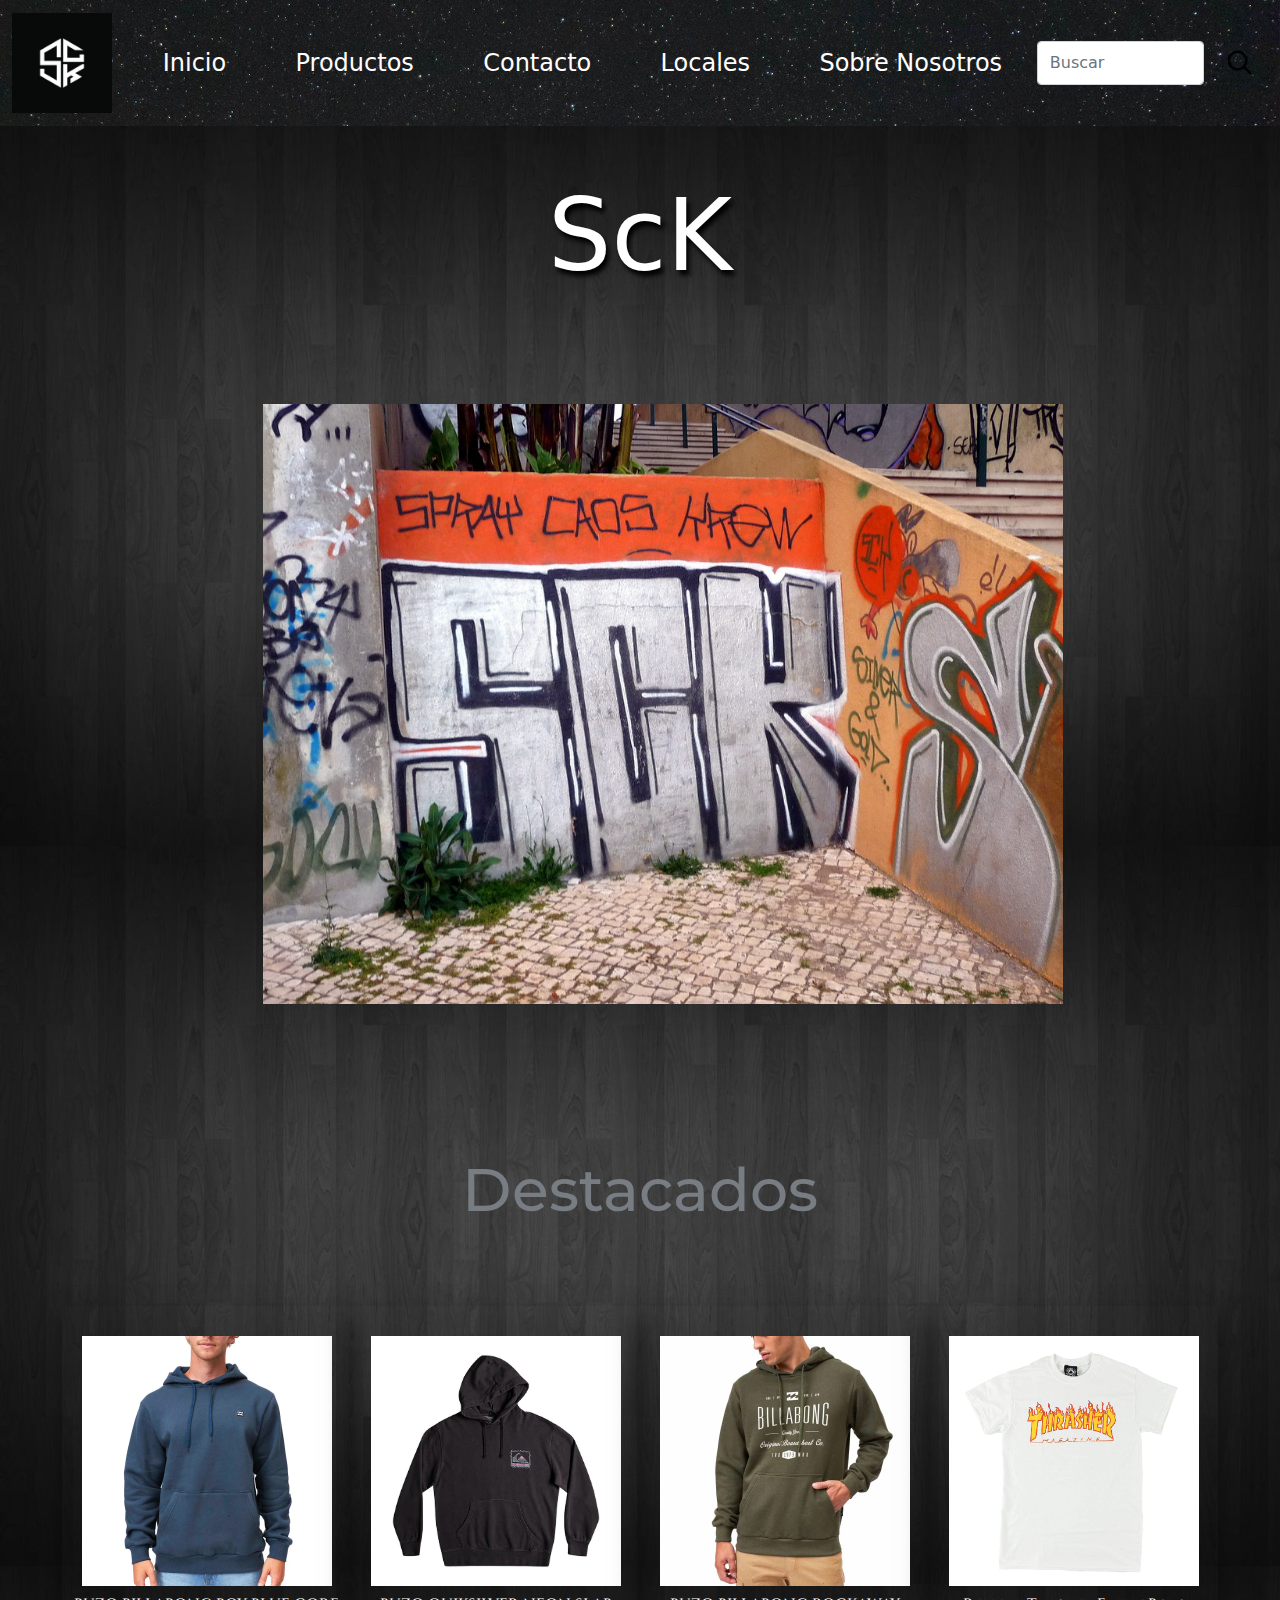
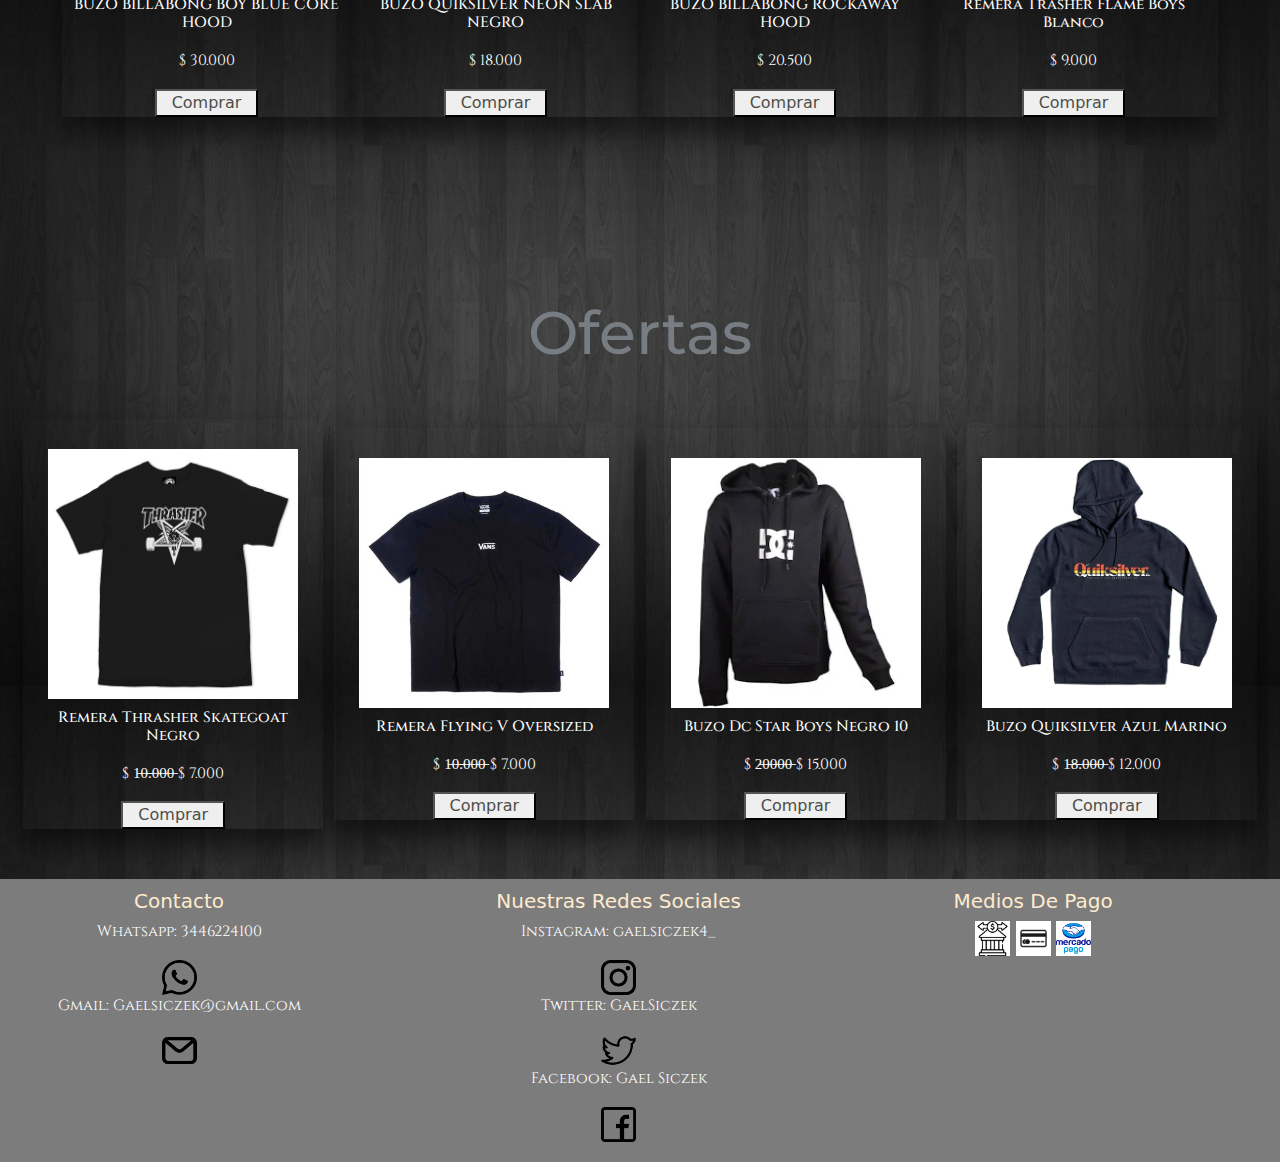
<file: index.html>
<!DOCTYPE html>
<html lang="es">
<head>
    <meta charset="UTF-8">
    <meta http-equiv="X-UA-Compatible" content="IE=edge">
    <meta name="viewport" content="width=device-width, initial-scale=1.0">
    <link rel="shortcut icon" href="favicon.ico.jpg">
    <title>Tienda De Ropa | Sck</title>
    <link rel="stylesheet" href="./css/bootstrap.min.css">
    <link rel="stylesheet" href="css/estilos.css">    
<body class="mg-0 pd-0">
    <header>
        <nav class="navbar navbar-expand-lg navbar-dark">
            <div class="container-fluid">
                <a class="navbar-brand" href="index.html"><img width="100px" src="assets/img/icon pagina.jpg" alt="icono"></a>
                <button class="navbar-toggler" type="button" data-bs-toggle="collapse" data-bs-target="#navbarSupportedContent" aria-controls="navbarSupportedContent" aria-expanded="false" aria-label="Toggle navigation">
                <span class="navbar-toggler-icon"></span>
                </button>
                <div class="collapse navbar-collapse" id="navbarSupportedContent">
                <ul class="navbar-nav me-auto mb-2 mb-lg-0">
                    <li class="linknav nav-item">
                        <a class=" linknav nav-link active" aria-current="page" href="index.html">Inicio</a>
                    </li>
                    <li class="linknav nav-item">
                        <a class="linknav nav-link active" aria-current="page" href="pages/productos.html">Productos</a>
                    </li>
                    <li class="linknav nav-item">
                        <a class="linknav nav-link active" aria-current="page" href="pages/contacto.html">Contacto</a>
                    </li>
                    <li class="linknav nav-item">
                        <a class="linknav nav-link active" aria-current="page" href="pages/Locales.html">Locales</a>
                    </li>
                    <li class="linknav nav-item">
                        <a class="linknav nav-link active" aria-current="page" href="pages/Sobre Nosotros.html">Sobre Nosotros</a>
                    </li>
                </ul>
                <form class="d-flex">
                    <input class="form-control me-2" type="search" placeholder="Buscar" aria-label="Search">
                    <button class="btn " type="submit"><img width="30px" src="assets/img/busqueda.png" alt=""></button>
                </form>
                </div>
            </div>
            </nav>
        </div>
    </header>
    <main class="container-fluid">
        <h1>ScK</h1>  
            <div class="imgsckdiv">
                <a href="index.html"><img class="imgsck" src="assets/img/Sck.jpg" alt="sck" class="imagen 1"></a>
            </div>
            <section>
                <H2 class="subtitulo">Destacados</H2>
                <div class="productosdestacados">
                    <div class="ropa">                                   
                        <img class="imagenropa" src="assets/img/jacket carhartt.jpg" width="250" alt="BUZO BILLABONG CORE HOOD" title="BUZO BILLABONG CORE HOOD"> 
                        <h3>BUZO BILLABONG BOY BLUE CORE HOOD</h3>
                        <p>$ 30.000</p>
                        <Button type="button"> <a href="" class="bottoncomprar">Comprar</a></Button>
                    </div>
                    <div class="ropa">                                         
                        <img class="imagenropa" src="assets/img/buzo billa.jpg" width="250" alt="BUZO QUIKSILVER NEON SLAB NEGRO" title="BUZO QUIKSILVER NEON SLAB NEGRO">
                        <h3>BUZO QUIKSILVER NEON SLAB NEGRO</h3>
                        <p>$ 18.000</p>
                        <Button type="button"><a href="" class="bottoncomprar">Comprar</a></Button>
                    </div>
                    <div class="ropa">                    
                        <img class="imagenropa" src="assets/img/buzo billa2.jpg" width="250" alt="BUZO BILLABONG ROCKAWAY HOOD" title="BUZO BILLABONG ROCKAWAY HOOD"> 
                        <h3>BUZO BILLABONG ROCKAWAY HOOD</h3>
                        <p>$ 20.500</p>
                        <Button type="button"><a href="" class="bottoncomprar">Comprar</a></Button>
                    </div>
                    <div class="ropa">                    
                        <img class="imagenropa" src="assets/img/remera-thrasher-flame-boys-blanco-indy.webp" width="250" alt="Remera Trasher Flame Boys Blanco" title="Remera Trasher Flame Boys Blanco"> 
                        <h3>Remera Trasher Flame Boys Blanco</h3>
                        <p>$ 9.000</p>
                        <Button type="button"><a href="" class="bottoncomprar">Comprar</a></Button>                      
                    </div class="ropa">   
                </div>        
            </section>
            <section>
            <h2 class="subtitulo">Ofertas</h2>
            <div class="ofertasropa">
                <div class="ropa">
                    <img class="imagenropa" src="assets/img/oferta 3.webp" alt="Remera Thrasher Skategoat Negro">
                    <h3>Remera Thrasher Skategoat Negro</h3>
                    <p>$ 1̶0̶.̶0̶0̶0̶
                    $ 7.000</p>
                    <button type="button"><a href="" class="bottoncomprar">Comprar</a></button>
                </div>
                <div class="ropa">
                    <img class="imagenropa" src="assets/img/oferta 2.webp" alt="Remera Flying V Oversized" title="Remera Flying V Oversized">
                    <h3>Remera Flying V Oversized</h3>
                    <p>$ 1̶0̶.̶0̶0̶0̶
                    $ 7.000</p>
                    <button type="button"><a href="" class="bottoncomprar">Comprar</a></button><br>
                </div>
                <div class="ropa">
                    <img class="imagenropa" src="assets/img/oferta 1.webp" alt="Buzo Dc Star Boys Negro 10" title="Buzo Dc Star Boys Negro 10">
                    <h3>Buzo Dc Star Boys Negro 10</h3>
                    <p>$ 2̶0̶0̶0̶0̶
                    $ 15.000</p>
                    <button type="button"><a href="" class="bottoncomprar">Comprar</a></button> 
                </div>
                <div class="ropa">
                    <img class="imagenropa" src="assets/img/oferta 4.webp" alt="Buzo Quiksilver Azul Marino" title="Buzo Quiksilver Primary Colors Boys Azul Marino"> 
                    <h3>Buzo Quiksilver Azul Marino </h3>
                    <p>$ 1̶8̶.̶0̶0̶0̶
                    $ 12.000</p>                 
                    <button type="button"><a href="" class="bottoncomprar">Comprar</a></button>
                </div>
            </div>
        </section>
    </main>
    <footer class="container-fluid">
        <div class="footer row">
            <div class="contactofooter col-sm-12 col-md-3">
                <h4>Contacto</h4>                
                <p>Whatsapp: 3446224100</p><a target="_blank" href="https://api.whatsapp.com/send?phone=3446224100"><img src="assets/img/whatsapp.png" alt="whatsapp" width="35"></a>
                <p>Gmail: Gaelsiczek@gmail.com</p><a target="_blank" href="mailto:gaelsiczek@gmail.com"><img src="assets/img/email.png" alt="email" width="35"></a>
            </div>
            <div class="redessociales col-sm-12 col-md-3">
                <h4 class="Redes">Nuestras Redes Sociales</h4>
                <p class="Redes">Instagram: gaelsiczek4_</p><a target="_blank" href="https://www.instagram.com/gaelsiczek4_/"> <img src="assets/img/logotipo-de-instagram.png" alt="logotipo-de-instagram" width="35"></a><br>
                <p class="Redes">Twitter: GaelSiczek</p><a target="_blank" href="https://twitter.com/GaelSiczek"><img src="assets/img/gorjeo.png" alt="Twitter" width="35"></a><br>
                <p class="Redes">Facebook: Gael Siczek</p><a target="_blank" href="https://www.facebook.com/profile.php?id=100008187675961"><img src="assets/img/facebook.png" alt="Facebook" width="35"></a><br>
            </div>           
            <div class="mediosdepago col-sm-12 col-md-3">
                <h4>Medios De Pago</h4>
                <img src="assets/img/transferencia bancaria.png" alt="transferencia Bancaria" width="35">
                <img src="assets/img/tarjeta de credito.png" alt="Targeta De Credito" width="35">
                <img src="assets/img/mercadoapgo.png" alt="mercadopago" width="35">
            </div>
        </div> 
    </footer>
    <script src="./js/bootstrap.bundle.min.js"></script>
</body>
</html>
</file>
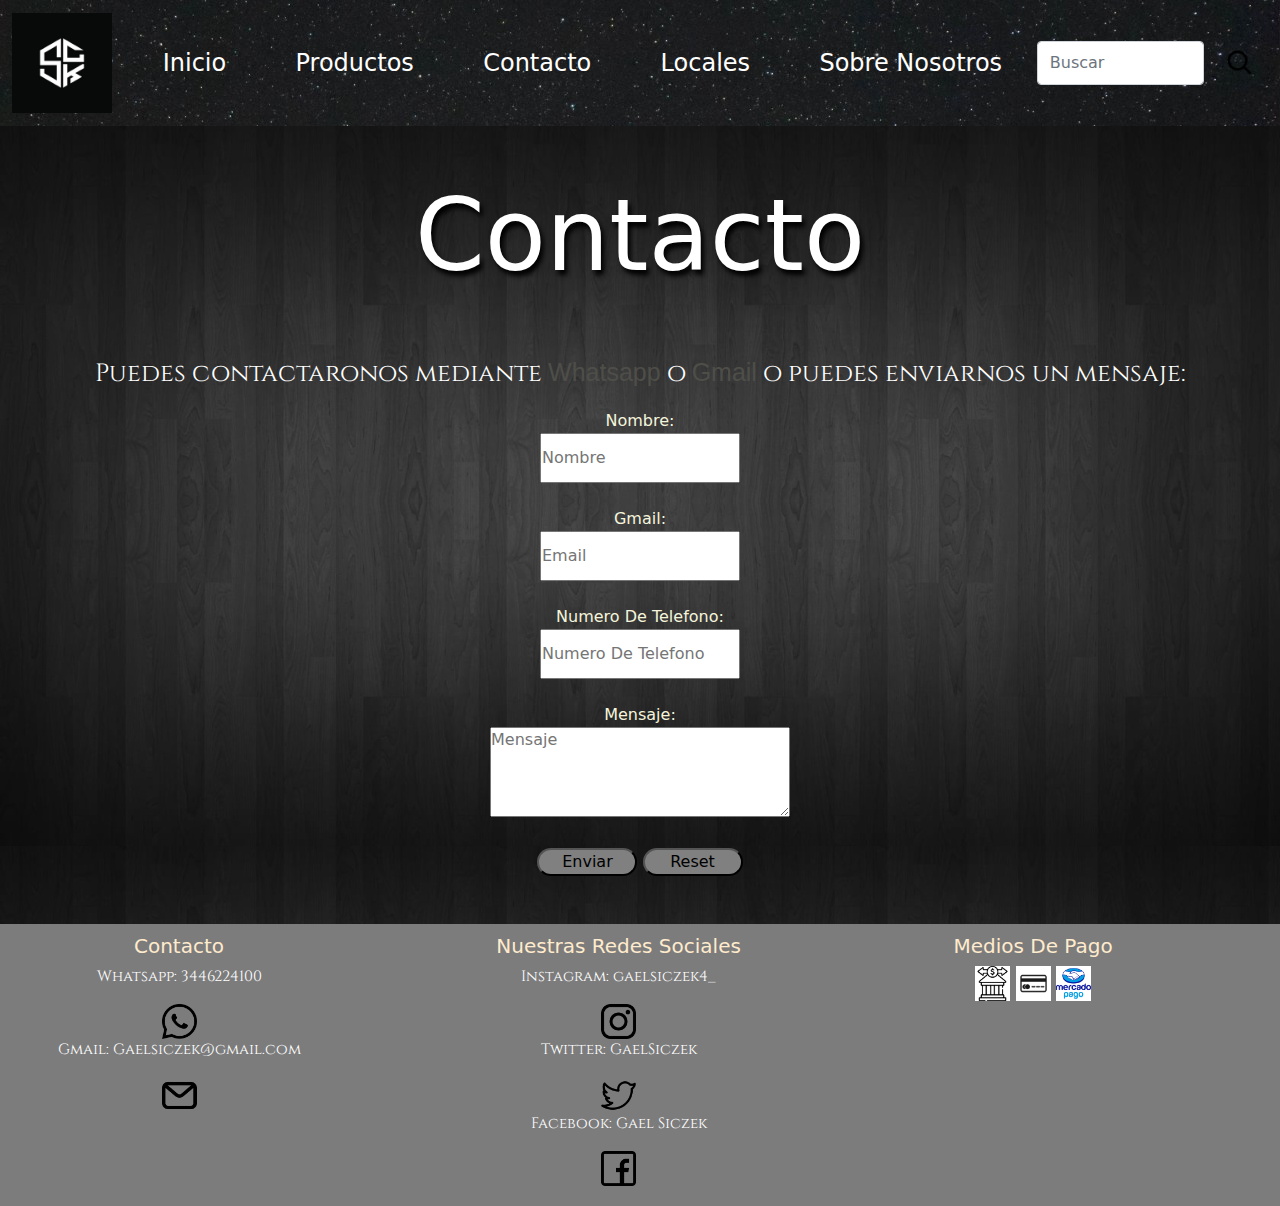
<file: pages/contacto.html>
<!DOCTYPE html>
<html lang="en">
<head>
    <meta charset="UTF-8">
    <meta http-equiv="X-UA-Compatible" content="IE=edge">
    <meta name="viewport" content="width=device-width, initial-scale=1.0">
    <link rel="shortcut icon" href="../favicon.ico.jpg">
    <title> Contacto | ScK
    </title>
    <link rel="stylesheet" href="../css/bootstrap.min.css">
    <link rel="stylesheet" href="../css/estilos.css">
<body class="mg-0 pd-0">
    <header>
        <nav class="navbar navbar-expand-lg navbar-dark">
            <div class="container-fluid">
                <a class="navbar-brand" href="../index.html"><img width="100px" src="../assets/img/icon pagina.jpg" alt="icono"></a>
                <button class="navbar-toggler" type="button" data-bs-toggle="collapse" data-bs-target="#navbarSupportedContent" aria-controls="navbarSupportedContent" aria-expanded="false" aria-label="Toggle navigation">
                <span class="navbar-toggler-icon"></span>
                </button>
                <div class="collapse navbar-collapse" id="navbarSupportedContent">
                <ul class="navbar-nav me-auto mb-2 mb-lg-0">
                    <li class="linknav nav-item">
                        <a class=" linknav nav-link active" aria-current="page" href="../index.html">Inicio</a>
                    </li>
                    <li class="linknav nav-item">
                        <a class="linknav nav-link active" aria-current="page" href="../pages/productos.html">Productos</a>
                    </li>
                    <li class="linknav nav-item">
                        <a class="linknav nav-link active" aria-current="page" href="../pages/contacto.html">Contacto</a>
                    </li>
                    <li class="linknav nav-item">
                        <a class="linknav nav-link active" aria-current="page" href="../pages/Locales.html">Locales</a>
                    </li>
                    <li class="linknav nav-item">
                        <a class="linknav nav-link active" aria-current="page" href="../pages/Sobre Nosotros.html">Sobre Nosotros</a>
                    </li>
                </ul>
                <form class="d-flex">
                    <input class="form-control me-2" type="search" placeholder="Buscar" aria-label="Search">
                    <button class="btn " type="submit"><img width="30px" src="../assets/img/busqueda.png" alt=""></button>
                </form>
                </div>
            </div>
            </nav>
        </div>
    </header>
    <main>
        <h1 class=" hcontacto">
            Contacto
        </h1>
        <div>
            <p class="contacto12">Puedes contactaronos mediante <a target="_blank" class="contactop" href="https://api.whatsapp.com/send?phone=3446224100">Whatsapp</a> o <a target="_blank" class="contactop" href="mailto:gaelsiczek@gmail.com">Gmail</a> o puedes enviarnos un mensaje:</p>
        </div>

        <form action="/gaelsiczek@gmail.com">
        <div class="FormContacto">
            <label for="Nombre"> Nombre:</label><br>
            <input name="Nombre" class="input" type="text" required placeholder="Nombre">
        </div>
        <br>
        <div class="FormContacto">
            <label for="email">Gmail:</label><br>
            <input name="email" class="input" type="email" required placeholder="Email">
        </div>
        <br>
        <div class="FormContacto">
            <label for="numero de telefono">Numero De Telefono:</label><br>
            <input name="numero de telefono" class="input" type="tel" placeholder="Numero De Telefono">
        </div>
        <br>
        <div class="FormContacto">
            <label for="Nombre">Mensaje:</label><br>
            <textarea class="input2" name="" id="" cols="30" rows="10" placeholder="Mensaje"></textarea>
        </div>
        <br>
        <div class="FormContacto">          
            <button class="buttoncontacto" type="submit">Enviar</button>
            <button class="buttoncontacto" type="reset">Reset</button>
        </div>
        </form><br><br>
    </main>     
    <footer class="container-fluid">
        <div class="footer row">
            <div class="contactofooter col-sm-12 col-md-3">
                <h4>Contacto</h4>                
                <p>Whatsapp: 3446224100</p><a target="_blank" href="https://api.whatsapp.com/send?phone=3446224100"><img src="../assets/img/whatsapp.png" alt="whatsapp" width="35"></a>
                <p>Gmail: Gaelsiczek@gmail.com</p><a target="_blank" href="mailto:gaelsiczek@gmail.com"><img src="../assets/img/email.png" alt="email" width="35"></a>
            </div>
            <div class="redessociales col-sm-12 col-md-3">
                <h4 class="Redes">Nuestras Redes Sociales</h4>
                <p class="Redes">Instagram: gaelsiczek4_</p><a target="_blank" href="https://www.instagram.com/gaelsiczek4_/"> <img src="../assets/img/logotipo-de-instagram.png" alt="logotipo-de-instagram" width="35"></a><br>
                <p class="Redes">Twitter: GaelSiczek</p><a target="_blank" href="https://twitter.com/GaelSiczek"><img src="../assets/img/gorjeo.png" alt="Twitter" width="35"></a><br>
                <p class="Redes">Facebook: Gael Siczek</p><a target="_blank" href="https://www.facebook.com/profile.php?id=100008187675961"><img src="../assets/img/facebook.png" alt="Facebook" width="35"></a><br>
            </div>           
            <div class="mediosdepago col-sm-12 col-md-3">
                <h4>Medios De Pago</h4>
                <img src="../assets/img/transferencia bancaria.png" alt="transferencia Bancaria" width="35">
                <img src="../assets/img/tarjeta de credito.png" alt="Targeta De Credito" width="35">
                <img src="../assets/img/mercadoapgo.png" alt="mercadopago" width="35">
            </div>
        </div> 
    </footer>
<script src="https://cdn.jsdelivr.net/npm/bootstrap@5.0.2/dist/js/bootstrap.bundle.min.js" integrity="sha384-MrcW6ZMFYlzcLA8Nl+NtUVF0sA7MsXsP1UyJoMp4YLEuNSfAP+JcXn/tWtIaxVXM" crossorigin="anonymous"></script>
</body>
</html>
</file>
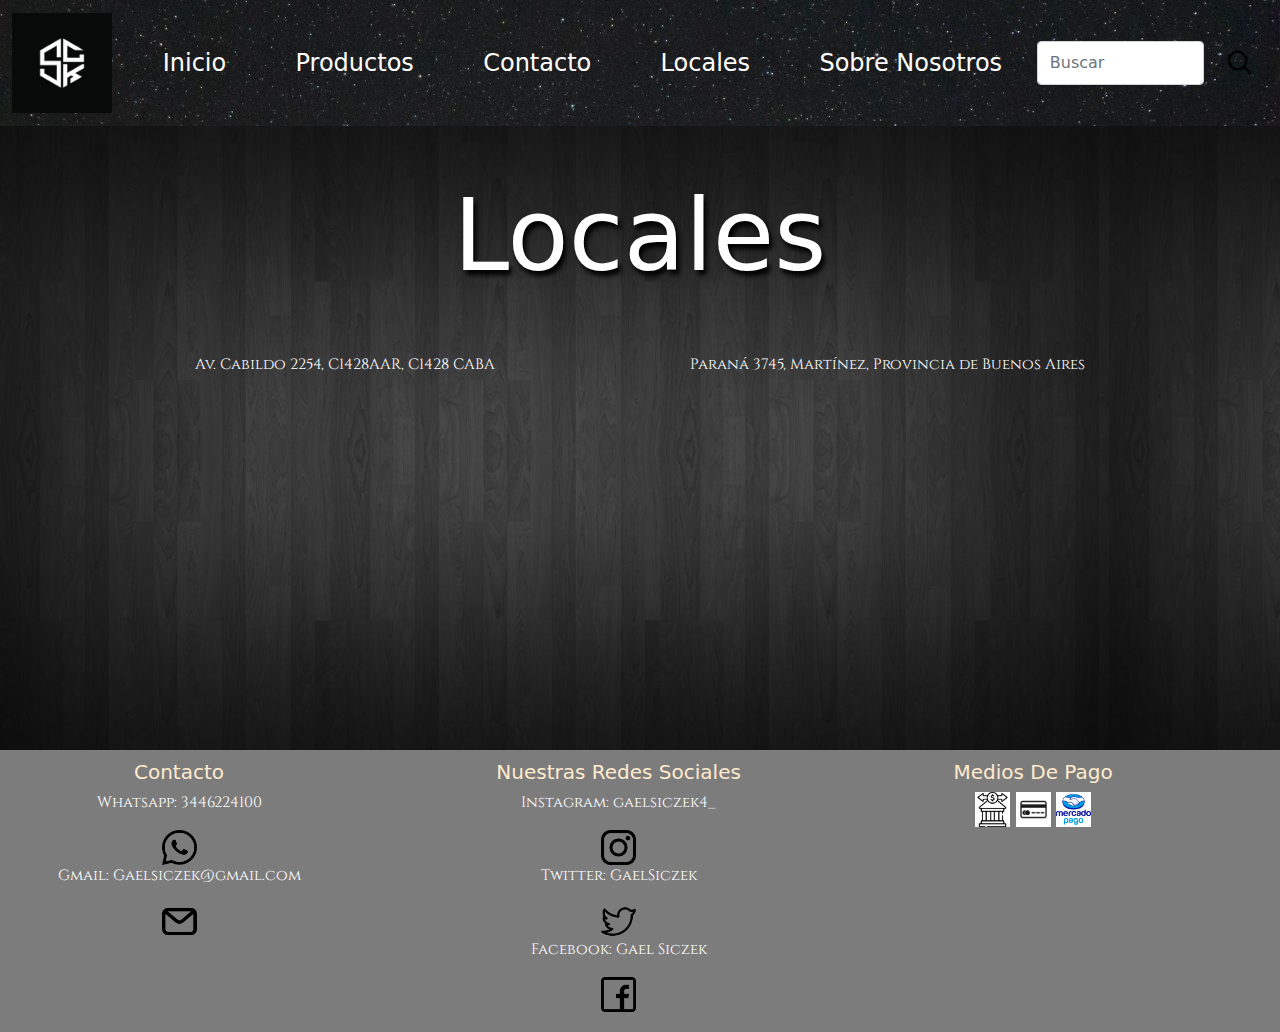
<file: pages/Locales.html>
<!DOCTYPE html>
<html lang="en">
<head>
    <meta charset="UTF-8">
    <meta http-equiv="X-UA-Compatible" content="IE=edge">
    <meta name="viewport" content="width=device-width, initial-scale=1.0">
    <link rel="shortcut icon" href="../favicon.ico.jpg">
    <title>Locales | Sck
    </title>
    <link rel="stylesheet" href="../css/bootstrap.min.css">
    <link rel="stylesheet" href="../css/estilos.css">
<body class="mg-0 pd-0">
    <header>
        <nav class="navbar navbar-expand-lg navbar-dark">
            <div class="container-fluid">
                <a class="navbar-brand" href="../index.html"><img width="100px" src="../assets/img/icon pagina.jpg" alt="icono"></a>
                <button class="navbar-toggler" type="button" data-bs-toggle="collapse" data-bs-target="#navbarSupportedContent" aria-controls="navbarSupportedContent" aria-expanded="false" aria-label="Toggle navigation">
                <span class="navbar-toggler-icon"></span>
                </button>
                <div class="collapse navbar-collapse" id="navbarSupportedContent">
                <ul class="navbar-nav me-auto mb-2 mb-lg-0">
                    <li class="linknav nav-item">
                        <a class=" linknav nav-link active" aria-current="page" href="../index.html">Inicio</a>
                    </li>
                    <li class="linknav nav-item">
                        <a class="linknav nav-link active" aria-current="page" href="../pages/productos.html">Productos</a>
                    </li>
                    <li class="linknav nav-item">
                        <a class="linknav nav-link active" aria-current="page" href="../pages/contacto.html">Contacto</a>
                    </li>
                    <li class="linknav nav-item">
                        <a class="linknav nav-link active" aria-current="page" href="../pages/Locales.html">Locales</a>
                    </li>
                    <li class="linknav nav-item">
                        <a class="linknav nav-link active" aria-current="page" href="../pages/Sobre Nosotros.html">Sobre Nosotros</a>
                    </li>
                </ul>
                <form class="d-flex">
                    <input class="form-control me-2" type="search" placeholder="Buscar" aria-label="Search">
                    <button class="btn " type="submit"><img width="30px" src="../assets/img/busqueda.png" alt=""></button>
                </form>
                </div>
            </div>
            </nav>
        </div>
    </header>
    <main>
    <h1>Locales</h1>
    <div class="locales">
        <div class="mapas">
            <p>Av. Cabildo 2254, C1428AAR, C1428 CABA</p>
            <iframe src="https://www.google.com/maps/embed?pb=!1m18!1m12!1m3!1d210462.76639193913!2d-58.880725549214254!3d-34.490695123288575!2m3!1f0!2f0!3f0!3m2!1i1024!2i768!4f13.1!3m3!1m2!1s0x95bcb5e030d9324b%3A0x4e8bc457249e6ef0!2zQ3Jpc3TDs2JhbCBDb2zDs24!5e0!3m2!1ses-419!2sar!4v1686186942860!5m2!1ses-419!2sar" width="300" height="300" style="border:0;" allowfullscreen="" loading="lazy" referrerpolicy="no-referrer-when-downgrade"></iframe>
        </div>
        <div class="mapas">
            <p>Paraná 3745, Martínez, Provincia de Buenos Aires</p>
            <iframe src="https://www.google.com/maps/embed?pb=!1m18!1m12!1m3!1d210462.76639193913!2d-58.880725549214254!3d-34.490695123288575!2m3!1f0!2f0!3f0!3m2!1i1024!2i768!4f13.1!3m3!1m2!1s0x95bcb0efc3083823%3A0x371016566bce28c7!2zQ3Jpc3TDs2JhbCBDb2zDs24!5e0!3m2!1ses-419!2sar!4v1686187087964!5m2!1ses-419!2sar" width="300" height="300" style="border:0;" allowfullscreen="" loading="lazy" referrerpolicy="no-referrer-when-downgrade"></iframe>
        </div>
    </div>
    </main>
    <footer class="container-fluid">
        <div class="footer row">
            <div class="Productos contactofooter col-sm-12 col-md-3">
                <h4>Contacto</h4>                
                <p>Whatsapp: 3446224100</p><a target="_blank" href="https://api.whatsapp.com/send?phone=3446224100"><img src="../assets/img/whatsapp.png" alt="whatsapp" width="35"></a>
                <p>Gmail: Gaelsiczek@gmail.com</p><a target="_blank" href="mailto:gaelsiczek@gmail.com"><img src="../assets/img/email.png" alt="email" width="35"></a>
            </div>
            <div class="redessociales col-sm-12 col-md-3">
                <h4 class="Redes">Nuestras Redes Sociales</h4>
                <p class="Redes">Instagram: gaelsiczek4_</p><a target="_blank" href="https://www.instagram.com/gaelsiczek4_/"> <img src="../assets/img/logotipo-de-instagram.png" alt="logotipo-de-instagram" width="35"></a><br>
                <p class="Redes">Twitter: GaelSiczek</p><a target="_blank" href="https://twitter.com/GaelSiczek"><img src="../assets/img/gorjeo.png" alt="Twitter" width="35"></a><br>
                <p class="Redes">Facebook: Gael Siczek</p><a target="_blank" href="https://www.facebook.com/profile.php?id=100008187675961"><img src="../assets/img/facebook.png" alt="Facebook" width="35"></a><br>
            </div>           
            <div class="mediosdepago col-sm-12 col-md-3">
                <h4>Medios De Pago</h4>
                <img src="../assets/img/transferencia bancaria.png" alt="transferencia Bancaria" width="35">
                <img src="../assets/img/tarjeta de credito.png" alt="Targeta De Credito" width="35">
                <img src="../assets/img/mercadoapgo.png" alt="mercadopago" width="35">
            </div>
        </div> 
    </footer>
    <script src="https://cdn.jsdelivr.net/npm/bootstrap@5.0.2/dist/js/bootstrap.bundle.min.js" integrity="sha384-MrcW6ZMFYlzcLA8Nl+NtUVF0sA7MsXsP1UyJoMp4YLEuNSfAP+JcXn/tWtIaxVXM" crossorigin="anonymous"></script>
</body>
</html>
</file>
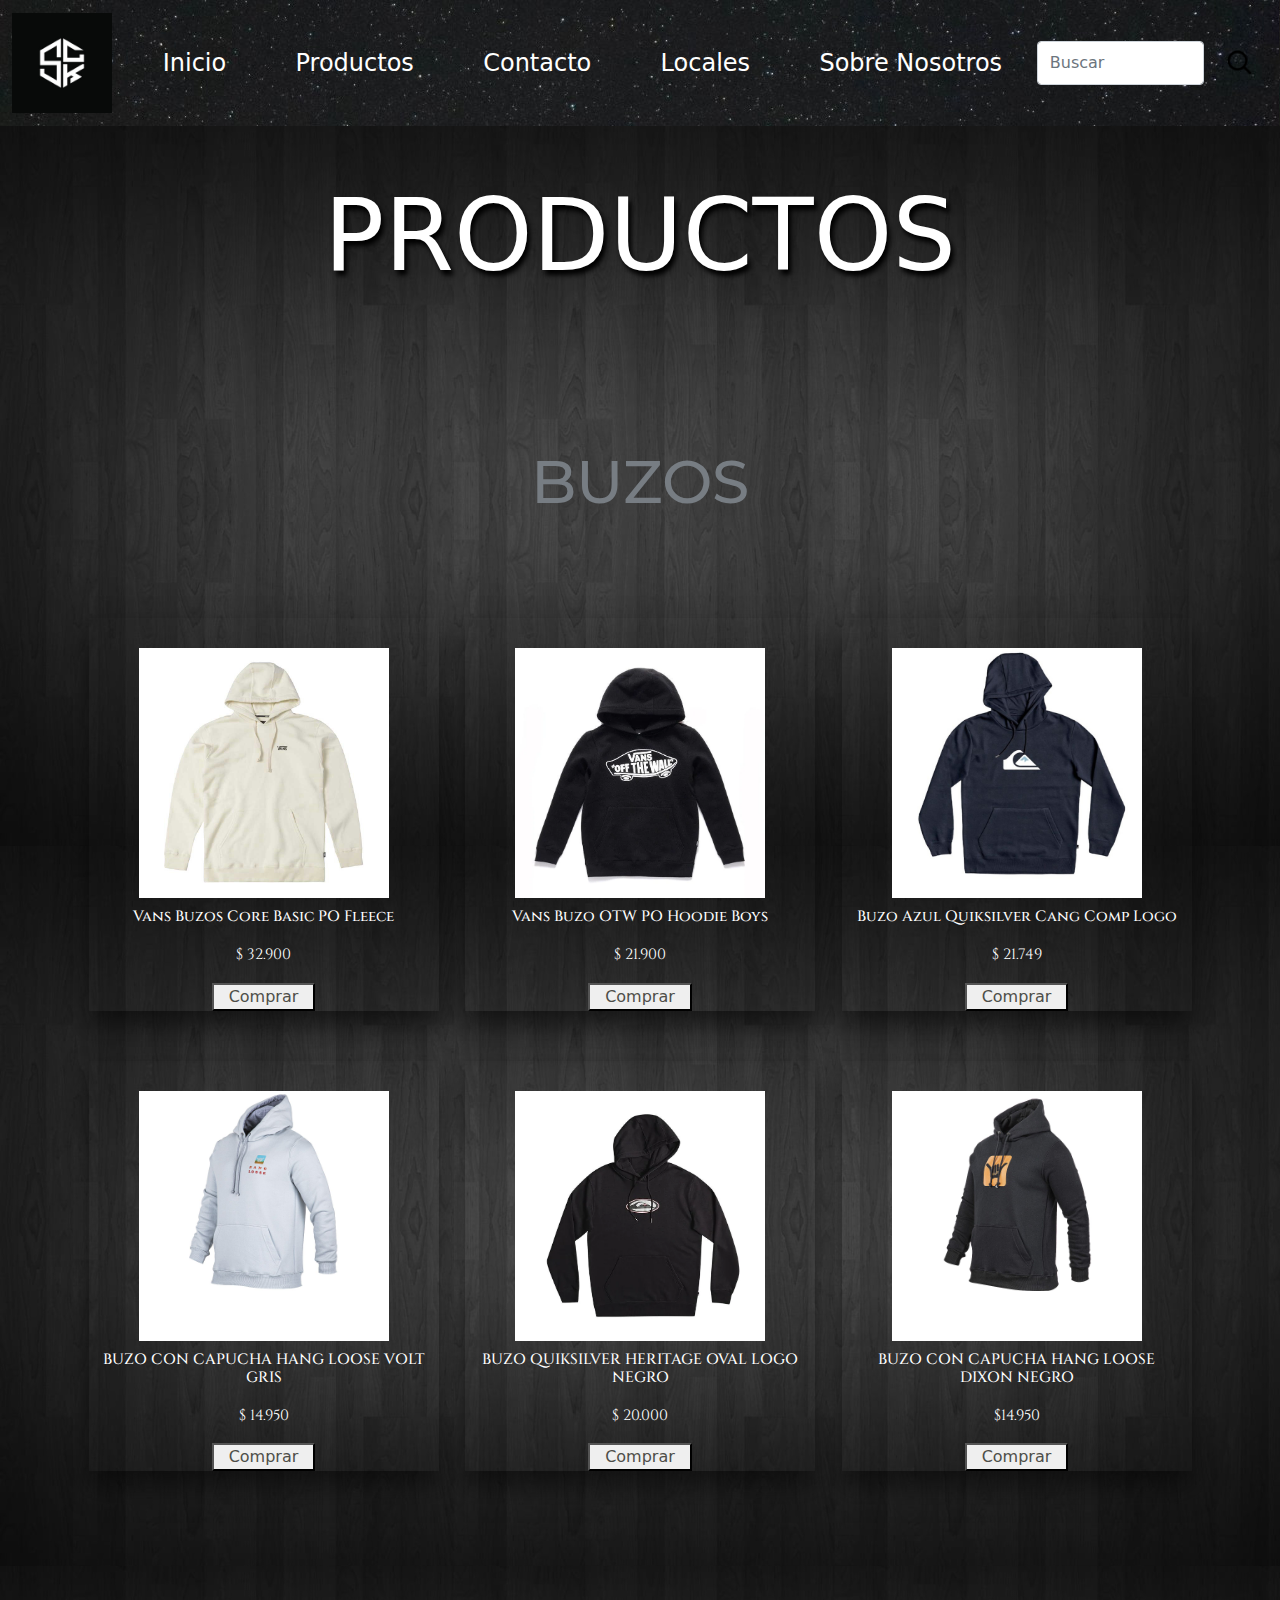
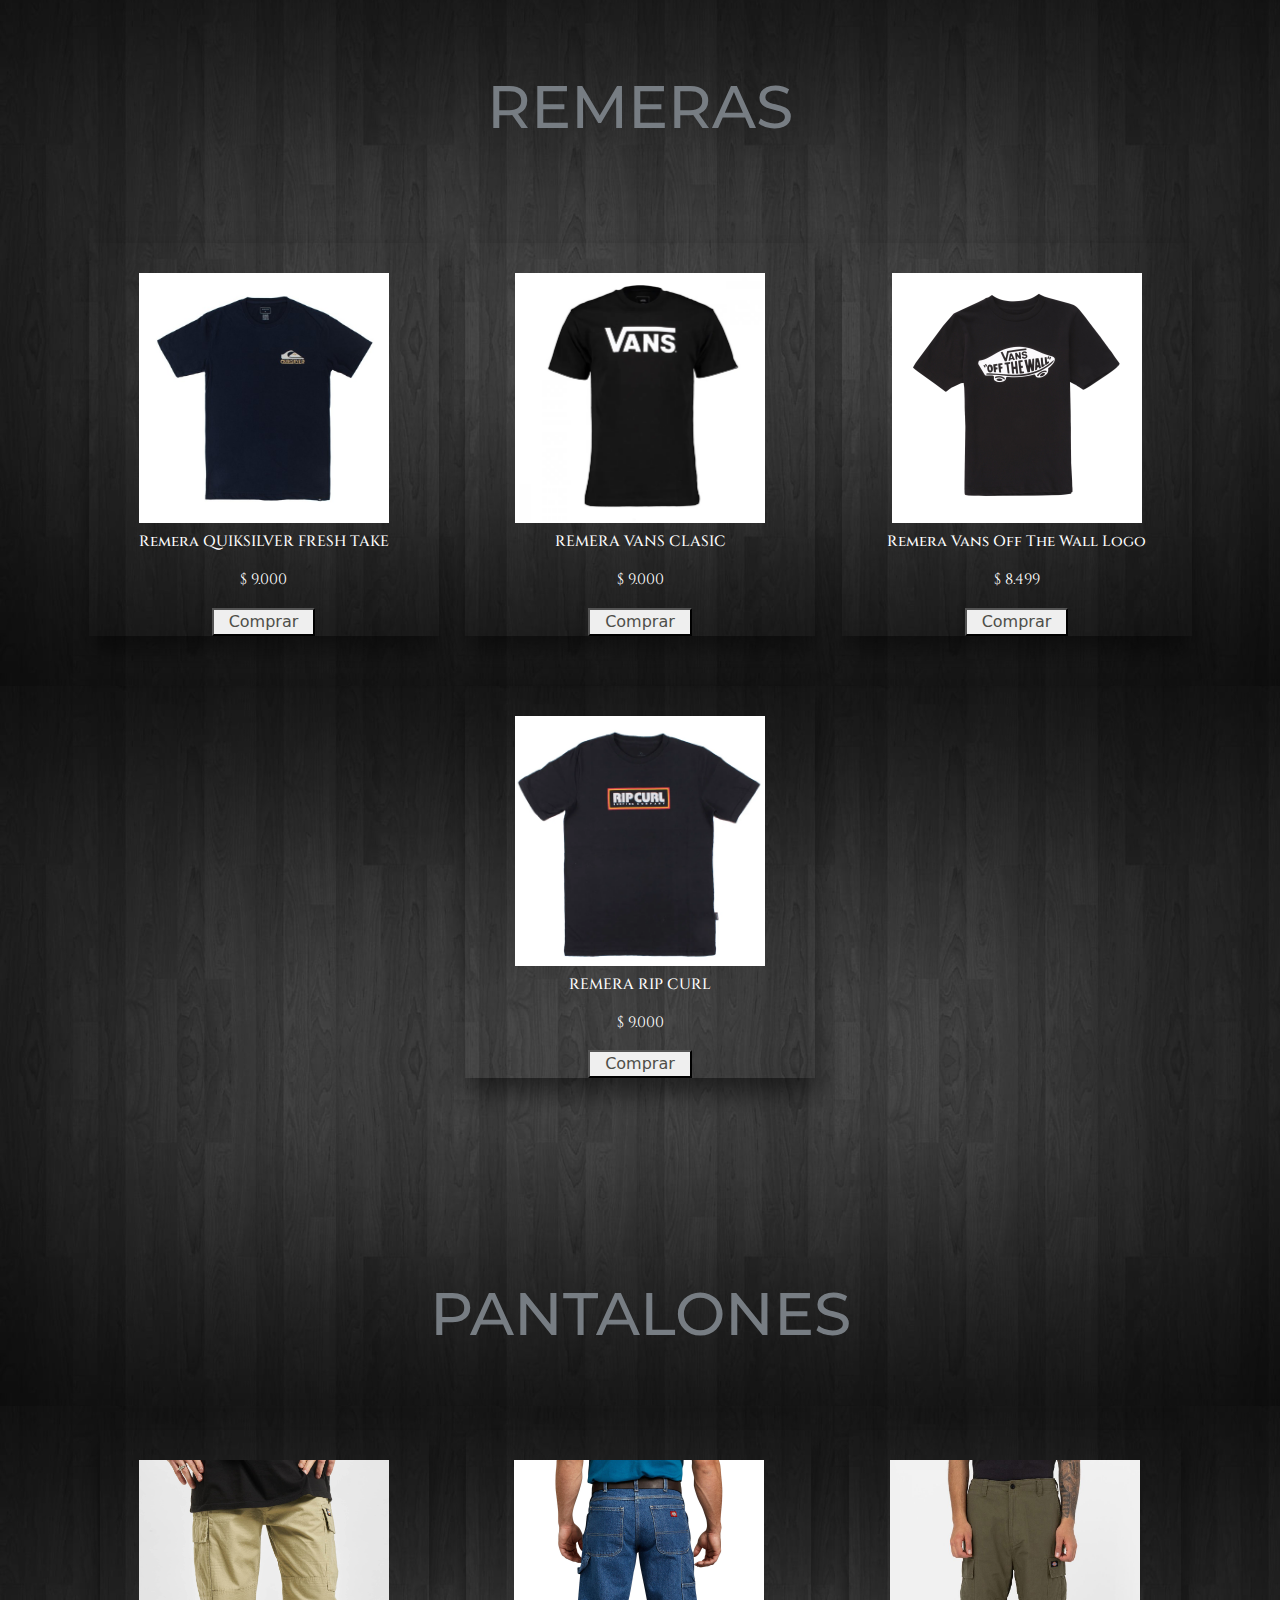
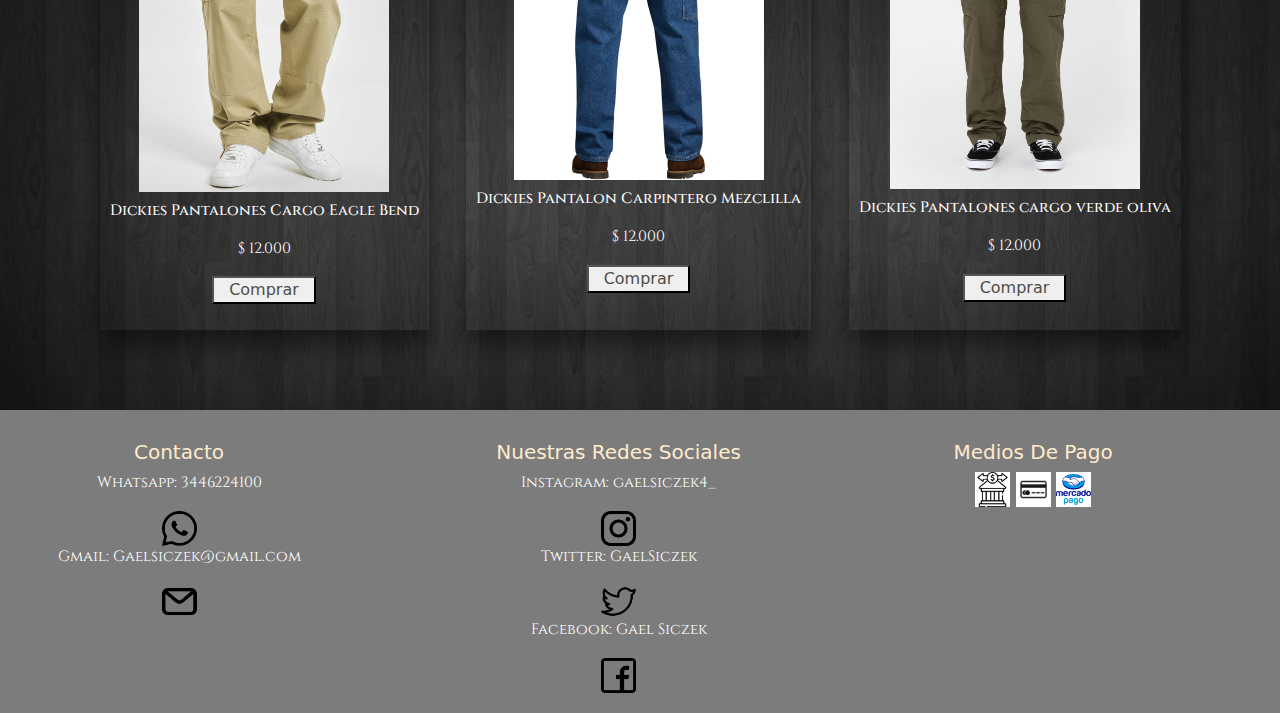
<file: pages/productos.html>
<!DOCTYPE html>
<html lang="en">
<head>
    <meta charset="UTF-8">
    <meta http-equiv="X-UA-Compatible" content="IE=edge">
    <meta name="viewport" content="width=device-width, initial-scale=1.0">
    <link rel="shortcut icon" href="../favicon.ico.jpg">
    <title>Productos | Sck
    </title>
    <link rel="stylesheet" href="../css/bootstrap.min.css">
    <link rel="stylesheet" href="../css/estilos.css">
<body class="mg-0 pd-0">
    <header>
        <nav class="navbar navbar-expand-lg navbar-dark">
            <div class="container-fluid">
                <a class="navbar-brand" href="../index.html"><img width="100px" src="../assets/img/icon pagina.jpg" alt="icono"></a>
                <button class="navbar-toggler" type="button" data-bs-toggle="collapse" data-bs-target="#navbarSupportedContent" aria-controls="navbarSupportedContent" aria-expanded="false" aria-label="Toggle navigation">
                <span class="navbar-toggler-icon"></span>
                </button>
                <div class="collapse navbar-collapse" id="navbarSupportedContent">
                <ul class="navbar-nav me-auto mb-2 mb-lg-0">
                    <li class="linknav nav-item">
                        <a class=" linknav nav-link active" aria-current="page" href="../index.html">Inicio</a>
                    </li>
                    <li class="linknav nav-item">
                        <a class="linknav nav-link active" aria-current="page" href="../pages/productos.html">Productos</a>
                    </li>
                    <li class="linknav nav-item">
                        <a class="linknav nav-link active" aria-current="page" href="../pages/contacto.html">Contacto</a>
                    </li>
                    <li class="linknav nav-item">
                        <a class="linknav nav-link active" aria-current="page" href="../pages/Locales.html">Locales</a>
                    </li>
                    <li class="linknav nav-item">
                        <a class="linknav nav-link active" aria-current="page" href="../pages/Sobre Nosotros.html">Sobre Nosotros</a>
                    </li>
                </ul>
                <form class="d-flex">
                    <input class="form-control me-2" type="search" placeholder="Buscar" aria-label="Search">
                    <button class="btn " type="submit"><img width="30px" src="../assets/img/busqueda.png" alt=""></button>
                </form>
                </div>
            </div>
            </nav>
        </div>
    </header>
    <main class="container-fluid">
        <h1>PRODUCTOS</h1>
        <section>
            <h2 class="subtitulo">BUZOS</h2>
            <div class="productosbuzos">
                <div class="productosropa">
                    <img class="imagenropa" src="../assets/img/buzo 1.webp" alt="buzo 1" title="Buzo Azul Quiksilver Cang Comp Logo">
                    <h3>Buzo Azul Quiksilver Cang Comp Logo</h3>
                    <p>$ 21.749</p>
                    <Button type="button"><a href="" class="bottoncomprar">Comprar</a></Button>
                </div>
                <div class="productosropa">
                    <img class="imagenropa" src="../assets/img/buzo 2.webp" alt="buzo 2" title="Vans Buzos OTW PO Hoodie Boys">
                    <h3>Vans Buzo OTW PO Hoodie Boys</h3>
                    <p>$ 21.900</p>
                    <Button type="button"><a href="" class="bottoncomprar">Comprar</a></Button>
                </div>
                <div class="productosropa">
                    <img class="imagenropa" src="../assets/img/buzo 3.webp" alt="buzo 3" title="Vans Buzos Core Basic PO Fleece">
                    <h3>Vans Buzos Core Basic PO Fleece</h3>
                    <p>$ 32.900</p>
                    <Button type="button"><a href="" class="bottoncomprar">Comprar</a></Button>
                </div>
                <div class="productosropa">
                    <img class="imagenropa" src="../assets/img/buzo 4 (2).webp" alt="buzo 4" title="BUZO CON CAPUCHA HANG LOOSE DIXON NEGRO">
                    <h3>BUZO CON CAPUCHA HANG LOOSE DIXON NEGRO</h3>
                    <p>$14.950</p>
                    <Button type="button"><a href="" class="bottoncomprar">Comprar</a></Button>
                </div> 
                <div class="productosropa">
                    <img class="imagenropa" src="../assets/img/buzo 6.webp" alt="buzo 5" title="Buzo Rip Curl Fe Hood Htg Loose Print">
                    <h3>BUZO QUIKSILVER HERITAGE OVAL LOGO NEGRO</h3>
                    <p>$ 20.000</p>
                    <Button type="button"><a href="" class="bottoncomprar">Comprar</a></Button>
                </div>
                <div class="productosropa">
                    <img class="imagenropa" src="../assets/img/buzo 5.jpg" alt="buzo 6" title="BUZO CON CAPUCHA HANG LOOSE VOLT GRIS">
                    <h3>BUZO CON CAPUCHA HANG LOOSE VOLT GRIS</h3>
                    <p>$ 14.950</p>
                    <Button type="button"><a href="" class="bottoncomprar">Comprar</a></Button>
                </div>    
            </div>    
        </section>
        <h2 class="subtitulo">REMERAS</h2>
        <section>
            <div class="remeras">
                <div class="productosropa">
                    <img class="imagenropa" src="../assets/img/Remera 1.jpg" alt="remera 1" title="Remera Vans Off The Wall Logo">
                    <h3>Remera Vans Off The Wall Logo</h3>
                    <p>$ 8.499</p>
                    <Button type="button"><a href="" class="bottoncomprar">Comprar</a></Button>
                </div>
                <div class="productosropa">
                    <img class="imagenropa" src="../assets/img/reme2.webp" alt="Remera2" title="REMERA VANS CLASIC">
                    <h3>REMERA VANS CLASIC</h3>
                    <p>$ 9.000</p>
                    <Button type="button"><a href="" class="bottoncomprar">Comprar</a></Button>
                </div>
                <div class="productosropa">
                    <img class="imagenropa" src="../assets/img/reme3.jpg" alt="remera 3" title="Remera QUIKSILVER FRESH TAKE ">
                    <h3>Remera QUIKSILVER FRESH TAKE </h3>
                    <p>$ 9.000</p>
                    <Button type="button"><a href="" class="bottoncomprar">Comprar</a></Button>
                </div>
                <div class="productosropa">
                    <img class="imagenropa" src="../assets/img/reme4.webp" alt="reme 4" title="REMERA RIP CURL">
                    <h3>REMERA RIP CURL</h3>
                    <p>$ 9.000</p>
                    <Button type="button"><a href="" class="bottoncomprar">Comprar</a></Button>
                </div>
            </div>
        </section class="section2">
        <h2 class="subtitulo">PANTALONES</h2>
        <section>
            <div class="productospantalones">
                <div class="pantalones">
                    <img class="imagenropa" src="../assets/img/Pantalon 1.jpg" alt="Pantalon dickies 1" title="Dickies Pantalones Cargo Eagle Bend">
                    <h3>Dickies Pantalones Cargo Eagle Bend</h3>
                    <p>$ 12.000</p>
                    <Button type="button"><a href="" class="bottoncomprar">Comprar</a></Button>
                </div>
                <div class="pantalones">
                    <img class="imagenropa" src="../assets/img/pantalon 2.jpg" alt="Pantalon 2" title="Pantalones cargo DICKIES Eagle Bend en black para Hombre">
                    <h3>Dickies Pantalon Carpintero Mezclilla</h3>
                    <p>$ 12.000</p>
                    <Button type="button"><a href="" class="bottoncomprar">Comprar</a></Button>
                </div>          
                <div class="pantalones">
                    <img class="imagenropa" src="../assets/img/pantalon 3.jpg" alt="pantalon 3" title="Dickies Pantalones cargo Eagle Bend verde oliva">
                    <h3>Dickies Pantalones cargo verde oliva</h3>
                    <p>$ 12.000</p>
                    <Button type="button"><a href="" class="bottoncomprar">Comprar</a></Button>
                </div>
            </div>
        </section>
    </main>
    <footer class="container-fluid">
        <div class="footer row">
            <div class="Productos contactofooter col-sm-12 col-md-3">
                <h4>Contacto</h4>                
                <p>Whatsapp: 3446224100</p><a target="_blank" href="https://api.whatsapp.com/send?phone=3446224100"><img src="../assets/img/whatsapp.png" alt="whatsapp" width="35"></a>
                <p>Gmail: Gaelsiczek@gmail.com</p><a target="_blank" href="mailto:gaelsiczek@gmail.com"><img src="../assets/img/email.png" alt="email" width="35"></a>
            </div>
            <div class="redessociales col-sm-12 col-md-3">
                <h4 class="Redes">Nuestras Redes Sociales</h4>
                <p class="Redes">Instagram: gaelsiczek4_</p><a target="_blank" href="https://www.instagram.com/gaelsiczek4_/"> <img src="../assets/img/logotipo-de-instagram.png" alt="logotipo-de-instagram" width="35"></a><br>
                <p class="Redes">Twitter: GaelSiczek</p><a target="_blank" href="https://twitter.com/GaelSiczek"><img src="../assets/img/gorjeo.png" alt="Twitter" width="35"></a><br>
                <p class="Redes">Facebook: Gael Siczek</p><a target="_blank" href="https://www.facebook.com/profile.php?id=100008187675961"><img src="../assets/img/facebook.png" alt="Facebook" width="35"></a><br>
            </div>           
            <div class="mediosdepago col-sm-12 col-md-3">
                <h4>Medios De Pago</h4>
                <img src="../assets/img/transferencia bancaria.png" alt="transferencia Bancaria" width="35">
                <img src="../assets/img/tarjeta de credito.png" alt="Targeta De Credito" width="35">
                <img src="../assets/img/mercadoapgo.png" alt="mercadopago" width="35">
            </div>
        </div> 
    </footer> 
        <script src="https://cdn.jsdelivr.net/npm/bootstrap@5.0.2/dist/js/bootstrap.bundle.min.js" integrity="sha384-MrcW6ZMFYlzcLA8Nl+NtUVF0sA7MsXsP1UyJoMp4YLEuNSfAP+JcXn/tWtIaxVXM" crossorigin="anonymous"></script> 
    </body>
</html>
</file>
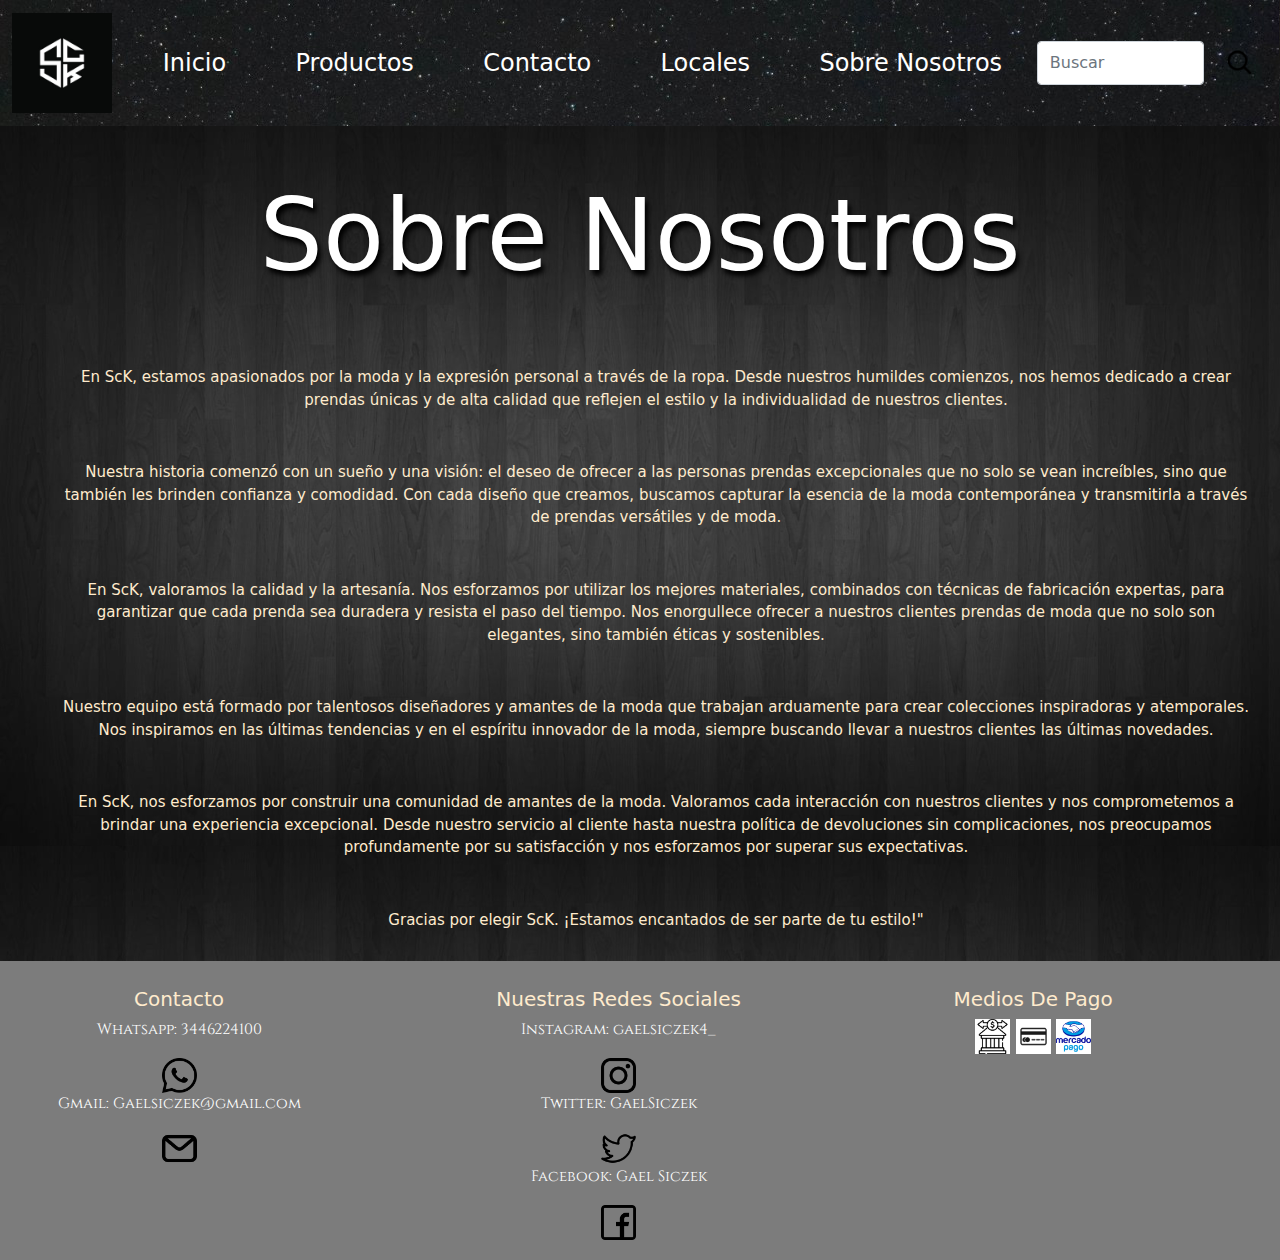
<file: pages/Sobre Nosotros.html>
<!DOCTYPE html>
<html lang="en">
<head>
    <meta charset="UTF-8">
    <meta http-equiv="X-UA-Compatible" content="IE=edge">
    <meta name="viewport" content="width=device-width, initial-scale=1.0">
    <link rel="shortcut icon" href="../favicon.ico.jpg">
    <title>Sobre Nosotros | Sck
    </title>
    <link rel="stylesheet" href="../css/bootstrap.min.css">
    <link rel="stylesheet" href="../css/estilos.css">
<body class="mg-0 pd-0">
    <header>
        <nav class="navbar navbar-expand-lg navbar-dark">
            <div class="container-fluid">
                <a class="navbar-brand" href="../index.html"><img width="100px" src="../assets/img/icon pagina.jpg" alt="icono"></a>
                <button class="navbar-toggler" type="button" data-bs-toggle="collapse" data-bs-target="#navbarSupportedContent" aria-controls="navbarSupportedContent" aria-expanded="false" aria-label="Toggle navigation">
                <span class="navbar-toggler-icon"></span>
                </button>
                <div class="collapse navbar-collapse" id="navbarSupportedContent">
                <ul class="navbar-nav me-auto mb-2 mb-lg-0">
                    <li class="linknav nav-item">
                        <a class=" linknav nav-link active" aria-current="page" href="../index.html">Inicio</a>
                    </li>
                    <li class="linknav nav-item">
                        <a class="linknav nav-link active" aria-current="page" href="../pages/productos.html">Productos</a>
                    </li>
                    <li class="linknav nav-item">
                        <a class="linknav nav-link active" aria-current="page" href="../pages/contacto.html">Contacto</a>
                    </li>
                    <li class="linknav nav-item">
                        <a class="linknav nav-link active" aria-current="page" href="../pages/Locales.html">Locales</a>
                    </li>
                    <li class="linknav nav-item">
                        <a class="linknav nav-link active" aria-current="page" href="../pages/Sobre Nosotros.html">Sobre Nosotros</a>
                    </li>
                </ul>
                <form class="d-flex">
                    <input class="form-control me-2" type="search" placeholder="Buscar" aria-label="Search">
                    <button class="btn " type="submit"><img width="30px" src="../assets/img/busqueda.png" alt=""></button>
                </form>
                </div>
            </div>
            </nav>
        </div>
    </header>
    <main>
        <h1>Sobre Nosotros</h1>
        <div class="sobrenosotros">
            <ul>
                <li class="informacion">En ScK, estamos apasionados por la moda y la expresión personal a través de la ropa. Desde nuestros humildes comienzos, nos hemos dedicado a crear prendas únicas y de alta calidad que reflejen el estilo y la individualidad de nuestros clientes.</li>                
                <li class="informacion">Nuestra historia comenzó con un sueño y una visión: el deseo de ofrecer a las personas prendas excepcionales que no solo se vean increíbles, sino que también les brinden confianza y comodidad. Con cada diseño que creamos, buscamos capturar la esencia de la moda contemporánea y transmitirla a través de prendas versátiles y de moda.</li>
                <li class="informacion">En ScK, valoramos la calidad y la artesanía. Nos esforzamos por utilizar los mejores materiales, combinados con técnicas de fabricación expertas, para garantizar que cada prenda sea duradera y resista el paso del tiempo. Nos enorgullece ofrecer a nuestros clientes prendas de moda que no solo son elegantes, sino también éticas y sostenibles.</li>
                <li class="informacion">Nuestro equipo está formado por talentosos diseñadores y amantes de la moda que trabajan arduamente para crear colecciones inspiradoras y atemporales. Nos inspiramos en las últimas tendencias y en el espíritu innovador de la moda, siempre buscando llevar a nuestros clientes las últimas novedades.</li>
                <li class="informacion">En ScK, nos esforzamos por construir una comunidad de amantes de la moda. Valoramos cada interacción con nuestros clientes y nos comprometemos a brindar una experiencia excepcional. Desde nuestro servicio al cliente hasta nuestra política de devoluciones sin complicaciones, nos preocupamos profundamente por su satisfacción y nos esforzamos por superar sus expectativas.</li>  
                <li class="informacion">Gracias por elegir ScK. ¡Estamos encantados de ser parte de tu estilo!"</li>              
            </ul>
        </div> 
    </main>
    <footer class="container-fluid">
        <div class="footer row">
            <div class="Productos contactofooter col-sm-12 col-md-3">
                <h4>Contacto</h4>                
                <p>Whatsapp: 3446224100</p><a target="_blank" href="https://api.whatsapp.com/send?phone=3446224100"><img src="../assets/img/whatsapp.png" alt="whatsapp" width="35"></a>
                <p>Gmail: Gaelsiczek@gmail.com</p><a target="_blank" href="mailto:gaelsiczek@gmail.com"><img src="../assets/img/email.png" alt="email" width="35"></a>
            </div>
            <div class="redessociales col-sm-12 col-md-3">
                <h4 class="Redes">Nuestras Redes Sociales</h4>
                <p class="Redes">Instagram: gaelsiczek4_</p><a target="_blank" href="https://www.instagram.com/gaelsiczek4_/"> <img src="../assets/img/logotipo-de-instagram.png" alt="logotipo-de-instagram" width="35"></a><br>
                <p class="Redes">Twitter: GaelSiczek</p><a target="_blank" href="https://twitter.com/GaelSiczek"><img src="../assets/img/gorjeo.png" alt="Twitter" width="35"></a><br>
                <p class="Redes">Facebook: Gael Siczek</p><a target="_blank" href="https://www.facebook.com/profile.php?id=100008187675961"><img src="../assets/img/facebook.png" alt="Facebook" width="35"></a><br>
            </div>           
            <div class="mediosdepago col-sm-12 col-md-3">
                <h4>Medios De Pago</h4>
                <img src="../assets/img/transferencia bancaria.png" alt="transferencia Bancaria" width="35">
                <img src="../assets/img/tarjeta de credito.png" alt="Targeta De Credito" width="35">
                <img src="../assets/img/mercadoapgo.png" alt="mercadopago" width="35">
            </div>
        </div> 
    </footer>
    <script src="https://cdn.jsdelivr.net/npm/bootstrap@5.0.2/dist/js/bootstrap.bundle.min.js" integrity="sha384-MrcW6ZMFYlzcLA8Nl+NtUVF0sA7MsXsP1UyJoMp4YLEuNSfAP+JcXn/tWtIaxVXM" crossorigin="anonymous"></script>
</body>
</html>
</file>
<file: css/estilos.css>
@import url('https://fonts.googleapis.com/css2?family=Cinzel&display=swap');

@import url('https://fonts.googleapis.com/css2?family=Oswald:wght@200&display=swap');

@import url('https://fonts.googleapis.com/css2?family=Montserrat&family=Oswald:wght@200&display=swap');

*{
padding: 0;

margin: 0;

box-sizing: border-box;
}
body{
    background-color: rgb(124, 124, 124);
}
header{
    background-image: url(55415hd.jpg);
}
header nav ul{
    list-style: none;
    display: flex;
    justify-content: space-around;
    align-items: center;
    width: 100%;
    height: 100%;
    margin: 0;
    padding: 0;
}
header div ul .linknav{
    color: rgb(87, 82, 82);
    text-decoration: none;
    font-size: 1.5rem;
    margin: 0.1rem;

}
.linknav:hover{
color:rgb(160, 160, 160);
}

    .col-md-6 .col-md-3{
    margin: 0%;
}
.productosbuzos{
    padding: 50px;
    display: flex;
    flex-wrap: wrap;
    flex-direction: row-reverse;
    justify-content: space-evenly;
    align-items: center;
}

.imagenropa{
    margin-top: 30px;
}
.productosropa{
    width: 350px;
    text-align: center;
    margin-bottom: 50px;
    box-shadow: 0px 15px 25px rgba(0, 0, 0, 0.50);
}
.productosropa:hover{
    width: 400px;
    height: 450px;
    box-shadow: 0px 15px 25px rgba(0, 0, 0, 0.50);
    transition: 1s;
    cursor: pointer;
}

.productosdestacados{
    padding: 30px;
    margin: 20px;
    display: flex;
    flex-wrap: nowrap;
    flex-direction:row;
    justify-content:space-evenly;
    align-items: center;
}
.productospantalones{
    padding: 30px;
    margin: 20px;
    display: flex;
    flex-wrap: nowrap;
    flex-direction:row;
    justify-content:space-evenly;
}
.ofertasropa{
    display: flex;
    flex-wrap: nowrap;
    flex-direction:row;
    justify-content:space-evenly;
    align-items: center;
}
.remeras{
    padding: 50px;
    display: flex;
    flex-wrap: wrap;
    flex-direction: row-reverse;
    justify-content: space-evenly;
}
.ropa{
    width: 300px;
    text-align: center;
    margin-bottom: 50px;
    box-shadow: 0px 15px 25px rgba(0, 0, 0, 0.50);
}

.ropa:hover{
    height: 450px;
    width: 400px;
    transition: 1s ease;
    box-shadow: 0px 15px 25px rgba(0, 0, 0, 0.50);
    cursor: pointer;
}
.pantalones{
    height: 500px;
    width: 400;
    text-align: center;
    margin-bottom: 50px;
    box-shadow: 0px 15px 25px rgba(0, 0, 0, 0.50);
    transition: 1s ease;
}
.pantalones:hover{
    height: 550px;
    width: 500px;
    box-shadow: 0px 15px 25px rgba(0, 0, 0, 0.50);
    transition: 1s;
    cursor: pointer;
}

.bottoncomprar{
    margin: 15px;
    border-radius: 50px;
}

.row{
    width: 100%;
}
main{
    background-color: rgb(146, 145, 145);
    background-image: url(wallpaperbetter.com_3840x2160.jpg);
    background-size: contain;
    width: 100%;
    /*en el background le puse una imagen para que quede mejor y lo puse en contain para contener la imagen y que sea visible*/
}

h1{
/*Aca le puse un color a todos los h1 o titulos, una fuente y un sombreado, tambien los centre*/
    font-size: 100px;
    color: rgb(255, 255, 255);
    font-family: 'Montserrat'sans-serif;
    text-align: center; 
    text-shadow: 3px 5px 5px rgb(0, 0, 0); 
    padding: 50px;
}


h3{
    font-family: 'Cinzel', serif;
    color: bisque;
    font-size: 15px;
    padding: 10px;
}

h4{
    color:blanchedalmond;
    font-size: 20px;
}

main section h2{
    color: rgb(255, 255, 255);
    text-align: center;
}

main section h3{
    color:rgb(255, 255, 255)
}

main img{
    width: 250px;
}
footer{
width: 100%;
display: flex;
justify-content: space-evenly;
align-items: center;
}

p{
    color:rgb(255, 255, 255);
    font-size: 15px;
    font-family: 'Cinzel', serif;
}

.subtitulo{
    margin-top: 100px;
    margin-bottom: 50px;
}

.section2{
    margin-bottom: 100px;
}
.contactop{
    text-decoration: none;
    color: rgb(78, 78, 73);
    font-size: 25px;
    font-family:'Trebuchet MS', 'Lucida Sans Unicode', 'Lucida Grande', 'Lucida Sans', Arial, sans-serif;
}
.input{
    width: 200px;
    height: 50px;
}

.input2{
    width:300px;
    height: 90px;
}

.buttoncontacto{
    background-color: gray;
    width: 100px; 
    border-radius: 15px;
    align-items: center; 
}
.imgsck{
    background-color: blue;
    margin-left: 20%;
    margin-right: 20%;
    margin-top: 50px;
    margin-bottom: 50px;
    width: 800px;  
}

.subtitulo{
    font-size: 60px;
    font-family: 'Montserrat', sans-serif;
    color:rgb(119, 125, 131);
    text-align: center;
}
.icono{
    margin: 0px;
    background-image: url(wallpaperbetter.com_3840x2160.jpg);
}

label{
    color: beige;
}
a{
    text-decoration: none;
    color:rgb(78, 78, 73);
}

main section ul li{
    margin: 1%;
    color: rgb(207, 207, 207);
    font-size: 20px;
    font-family:'Trebuchet MS', 'Lucida Sans Unicode', 'Lucida Grande', 'Lucida Sans', Arial, sans-serif;
}

a:hover{
    color:rgb(243, 243, 245)
    /*esto lo hice para que cada vez que pase por arriba de un ancla se cambie de color*/
}
.locales{
    display: flex;
    justify-content: space-evenly;
    align-items: center ;
}
.informacion{
    list-style: none;
    color: blanchedalmond;
    padding-bottom: 30px;
    margin-top: 20px;
    margin-left: 30px;
    margin-right: 30px;
    text-align: center;
    font-size: 15px;
}
.mapas{
text-align: center;
margin-bottom: 50px;
}
.contacto12{
    font-size: 25px;
    text-align: center;
}

.buscar{
    margin-top: 80px;
}

.Busqueda{
    margin: 30px;
    width: 200px;
    height:30px;
    font-family:Arial, Helvetica, sans-serif;
}

.iconobuscar{
    width: 20px;
}

.bottoncomprar:hover{
    color: black;
}

.FormContacto{
    text-align: center;
}
.contactofooter{

    margin-top: 10px;
    margin-left: 10px;
    margin-bottom: 20px;
    text-align: center;
}

.redessociales{

    margin-top: 10px;
    margin-right: 8%;
    margin-left: 10%;
    margin-bottom: 20px;
    text-align: center;
}

.mediosdepago{
    text-align: center;
    margin-right: 10px;
    margin-top: 10px;
    margin-bottom: 20px;
}
@media screen and (min-width:0px) and (max-width: 768px){
    .imgsck{
        width: 285px;
        align-items: center;
    }

    .imgsckdiv{
        padding: 30%, 30%, 30%, 30%;
    }

    header nav ul{
        margin-top: 1px;
        width: 100%;
        display: flex;
        flex-direction: column;
    }

    header nav ul li:hover{
        color: beige;
    }

    .icono{
        margin-bottom: 10px;
        width: 200px;
        height: 200px;
    }

    .iconodiv{
        margin-bottom: 1px;
        text-align: center;
        width: 300px;
    }

    .col-sm-12{
        width: 100%;
        margin: 0%;
        padding: 0%;
    }

    .row{
        width: 100%;
        margin: 0;
        padding: 0;
    }

    .buscar{
        margin-top: 5px;
    }

    .header {
        width: 100%;
        display: flex;
        flex-direction: column;
        align-items: center;
        justify-content: center;
    }

    .productosdestacados{
        display: flex;
        flex-direction: column;
    }

    .ofertasropa{
        display: flex;
        flex-direction: column;
    }
    
    .buscar{
        justify-content: center;
        width: 350px;
        margin-bottom: 40px;
    }

    .contactofooter{
        margin-bottom: 50px;
    }


    .redessociales{
        margin-bottom: 50px;
    }

    h4{
    color: rgb(255, 255, 255);
    }

    .mediosdepago{
        margin-bottom: 50px;
        padding: 10px 10px 10px 10px;
    }

    .productospantalones{
        display: flex;
        flex-direction: column;
        flex-wrap: nowrap;
        align-items: center;
        justify-content: center;
    }

    .pantalones{
        width: 300px
    }

    .pantalones:hover{
        width: 350px;
        transition: 1s ease;
    }

    h1{
        padding-bottom: 1px;
        margin-bottom: 10px;
        font-size: 50px;
    }

    .subtitulo{
        margin-bottom: 10px;
        font-size: 40px;
        color: rgb(212, 212, 212);
    }

    .productosropa{
        margin-bottom: 1px ;
        width: 300px;
    }

    .productosbuzos{
        padding: 50px;
        display: flex;
        flex-wrap: nowrap;
        flex-direction: column;
        justify-content: space-evenly;
        align-items: center;
    }

    .productosropa:hover{
        width: 350px;
        height: 450px;
        box-shadow: 0px 15px 25px rgba(0, 0, 0, 0.50);
        cursor: pointer;
    }

    .ropa{
        width: 300px;
    }

    .ropa:hover{
        width: 350px;
        height: 450px;
    }
    .locales{
        display: flex;
        flex-direction: column;
    }
    .contactofooter{
        margin-top: 20px;
    }
    .hcontacto{
        margin-bottom: 5px;
    }
    .contacto12{
        font-size: 1rem;
        font-family: 'Segoe UI', Tahoma, Geneva, Verdana, sans-serif;
    }
    .contactop{
        font-family: 'Segoe UI', Tahoma, Geneva, Verdana, sans-serif;
        font-size: 1rem;
        color: rgb(137, 138, 139);
    }
    .subtitulo{
        margin-top: 10px;
    }
    .informacion li{
        font-size: 1rem;
    }
    .sobrenosotros ul{
        width: 90%;
    }
}
</file>
